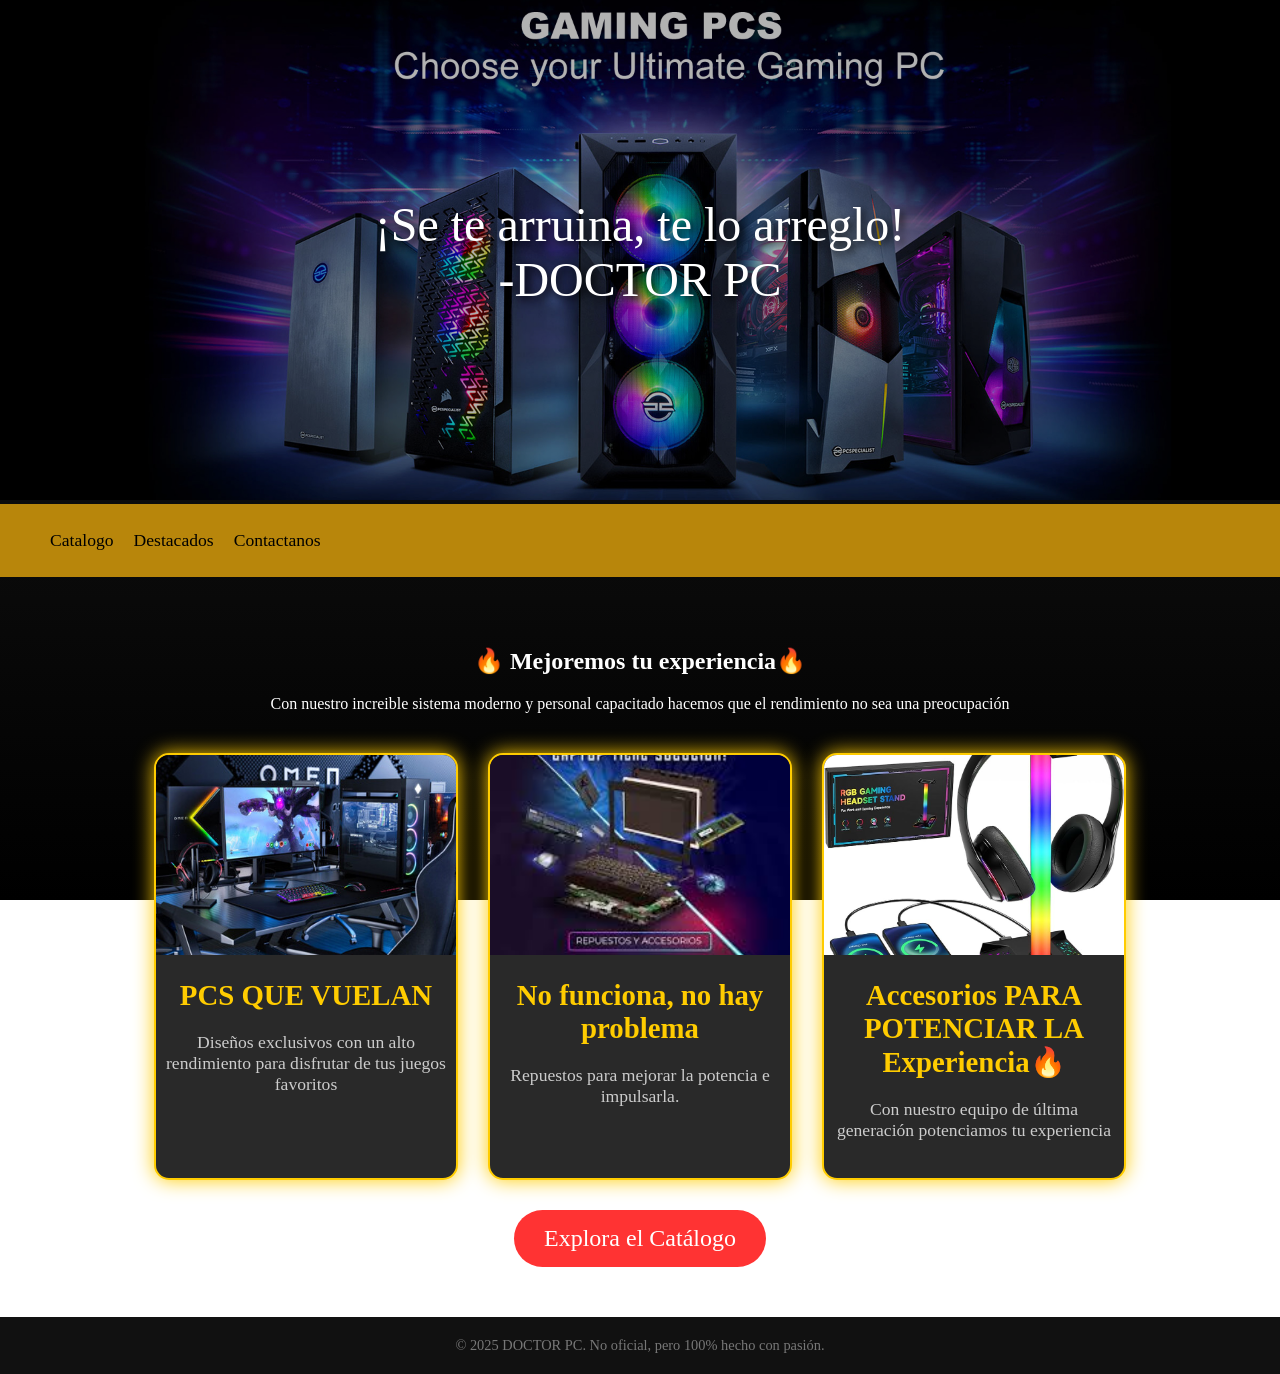
<file: index.html>
<!DOCTYPE html>
<html lang="en">
<head>
    <meta charset="UTF-8">
    <meta name="viewport" content="width=device-width, initial-scale=1.0">
    <title>Más que un amigo!</title>
    <link rel="stylesheet" href="style.css">
</head>
<body>
    <header>
        
      </header>
    
      <div class="hero">
        <img src="bannerr.jpg" alt="PC">
        <div class="hero-text">¡Se te arruina, te lo arreglo! <br> -DOCTOR PC</div>
      </div>
      <div class="barras"><button onclick="abrir_cerrar_menu()" class="boton_menu" id="x"></button>
      </div>
      <nav id="menu" class="desplegable">
          <ul>
              <li><a href="Catalogo.html">Catalogo</a></li>
              <li><a href="Colecciones.html">Destacados</a></li>
              <li><a href="SobreNosotros.html">Contactanos</a></li>
              

          </ul>
      </nav>
    
      <section>
        <h2>🔥 Mejoremos tu experiencia🔥</h2>
        <p>Con nuestro increible sistema moderno y personal capacitado hacemos que el rendimiento no sea una preocupación</p>
    
        <div class="cards">
          <div class="card">
            <img src="img1.jpeg" alt="Gaming">
            <h3>PCS QUE VUELAN</h3>
            <p>Diseños exclusivos con un alto rendimiento para disfrutar de tus juegos favoritos</p>
          </div>
    
          <div class="card">
            <img src="repuestos.jpg" alt="repuestos">
            <h3>No funciona, no hay problema</h3>
            <p>Repuestos para mejorar la potencia e impulsarla.</p>
          </div>
    
          <div class="card">
            <img src="ACCESORIOSCOM.jpg" alt="Accesorios ">
            <h3>Accesorios PARA POTENCIAR LA Experiencia🔥</h3>
            <p>Con nuestro equipo de última generación potenciamos tu experiencia</p>
          </div>
        </div>
    
        <a href="Catalogo.html" class="btn">Explora el Catálogo</a>
      </section>
    
      <footer>
        © 2025 DOCTOR PC. No oficial, pero 100% hecho con pasión.
      </footer>
      <script src="main.js"></script>
    
</body>
</html>
</file>
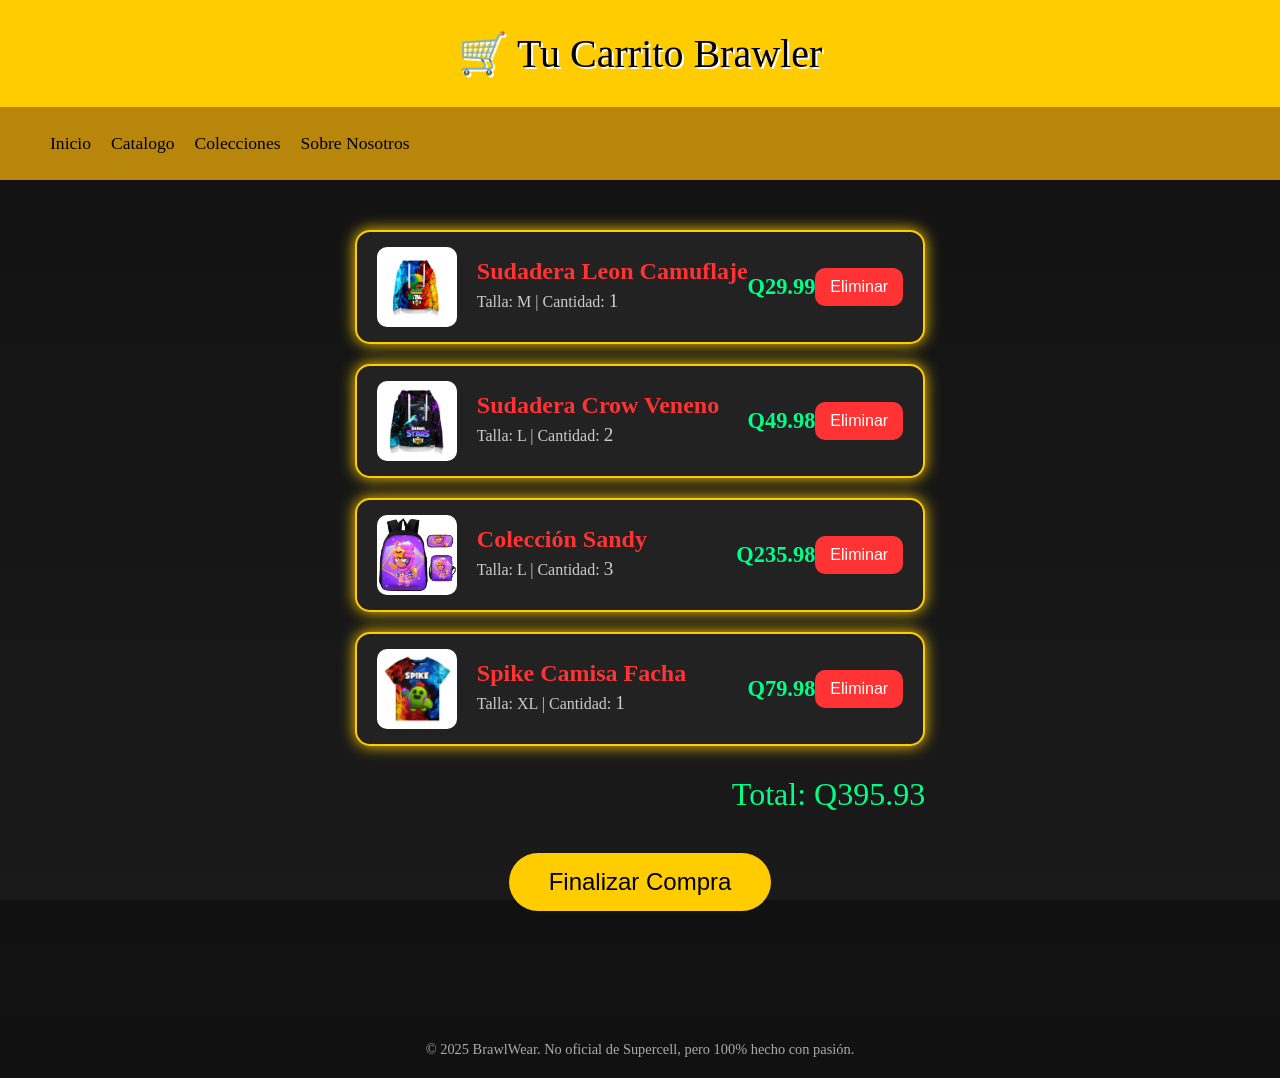
<file: carrito.html>
<!DOCTYPE html>
<html lang="en">
<head>
    <meta charset="UTF-8">
    <meta name="viewport" content="width=device-width, initial-scale=1.0">
    <title>Document</title>
    <link rel="stylesheet" href="style.css">
</head>
<style>
    body {
      margin: 0;
      font-family: 'Bangers', cursive;
      background: linear-gradient(to bottom, #111, #1a1a1a);
      color: white;
    }

    header {
      background: #ffcc00;
      color: #000;
      text-align: center;
      padding: 30px 20px;
      font-size: 2.5em;
      text-shadow: 2px 2px #fff;
    }

    .carrito {
      max-width: 1000px;
      margin: 50px auto;
      padding: 0 20px;
    }

    .item {
      display: flex;
      align-items: center;
      justify-content: space-between;
      background: #222;
      border: 2px solid #ffcc00;
      padding: 15px 20px;
      border-radius: 15px;
      margin-bottom: 20px;
      box-shadow: 0 0 15px #ffcc00;
    }

    .item img {
      width: 80px;
      height: 80px;
      border-radius: 10px;
    }

    .detalle {
      flex-grow: 1;
      margin-left: 20px;
      text-align: left;
    }

    .detalle h3 {
      margin: 0;
      color: #ff3333;
      font-size: 1.5em;
    }

    .detalle p {
      margin: 5px 0;
      font-size: 1em;
      color: #ccc;
    }

    .precio {
      font-size: 1.4em;
      font-weight: bold;
      color: #00ff88;
    }

    .cantidad {
      margin-right: 20px;
      font-size: 1.2em;
    }

    .eliminar {
      background: #ff3333;
      border: none;
      color: white;
      padding: 10px 15px;
      font-size: 1em;
      border-radius: 10px;
      cursor: pointer;
      transition: background 0.3s;
    }

    .eliminar:hover {
      background: #cc0000;
    }

    .total {
      text-align: right;
      font-size: 2em;
      margin-top: 30px;
      color: #00ff88;
    }

    .boton-finalizar {
      display: block;
      margin: 40px auto 0;
      padding: 15px 40px;
      font-size: 1.5em;
      background: #ffcc00;
      color: #000;
      border: none;
      border-radius: 50px;
      cursor: pointer;
      transition: background 0.3s;
    }

    .boton-finalizar:hover {
      background: #ffaa00;
    }

    footer {
      margin-top: 60px;
      padding: 20px;
      text-align: center;
      background: #111;
      color: #aaa;
    }
  </style>
<body>
    <header>
        🛒 Tu Carrito Brawler
      </header>
    <div class="barras"><button onclick="abrir_cerrar_menu()" class="boton_menu" id="x"></button>
    </div>
    <nav id="menu" class="desplegable">
        <ul>
            <li><a href="index.html">Inicio</a></li>
            <li><a href="Catalogo.html">Catalogo</a></li>
            <li><a href="Colecciones.html">Colecciones</a></li>
            <li><a href="SobreNosotros.html">Sobre Nosotros</a></li>

        </ul>
    </nav>
    <section class="carrito">

        <div class="item">
          <img src="leon_brawl_stars_hoodie_2.jpg" alt="Leon Hoodie">
          <div class="detalle">
            <h3>Sudadera Leon Camuflaje</h3>
            <p>Talla: M | Cantidad: <span class="cantidad">1</span></p>
          </div>
          <div class="precio">Q29.99</div>
          <button class="eliminar">Eliminar</button>
        </div>
      
        <div class="item">
          <img src="hoodie crow.jpg" alt="Crow Tee">
          <div class="detalle">
            <h3>Sudadera Crow Veneno</h3>
            <p>Talla: L | Cantidad: <span class="cantidad">2</span></p>
          </div>
          <div class="precio">Q49.98</div>
          <button class="eliminar">Eliminar</button>
        </div>
        <div class="item">
            <img src="coleccion de sandy.webp" alt="Crow Tee">
            <div class="detalle">
              <h3>Colección Sandy</h3>
              <p>Talla: L | Cantidad: <span class="cantidad">3</span></p>
            </div>
            <div class="precio">Q235.98</div>
            <button class="eliminar">Eliminar</button>
          </div>
          <div class="item">
            <img src="spike camisa.jpg" alt="Crow Tee">
            <div class="detalle">
              <h3>Spike Camisa Facha</h3>
              <p>Talla: XL | Cantidad: <span class="cantidad">1</span></p>
            </div>
            <div class="precio">Q79.98</div>
            <button class="eliminar">Eliminar</button>
          </div>
      
        <div class="total">
          Total: Q395.93
        </div>
      
        <button class="boton-finalizar">Finalizar Compra</button>
      
      </section>
      
      <footer>
        © 2025 BrawlWear. No oficial de Supercell, pero 100% hecho con pasión.
      </footer>
    <script src="main.js"></script>
</body>
</html>
</file>
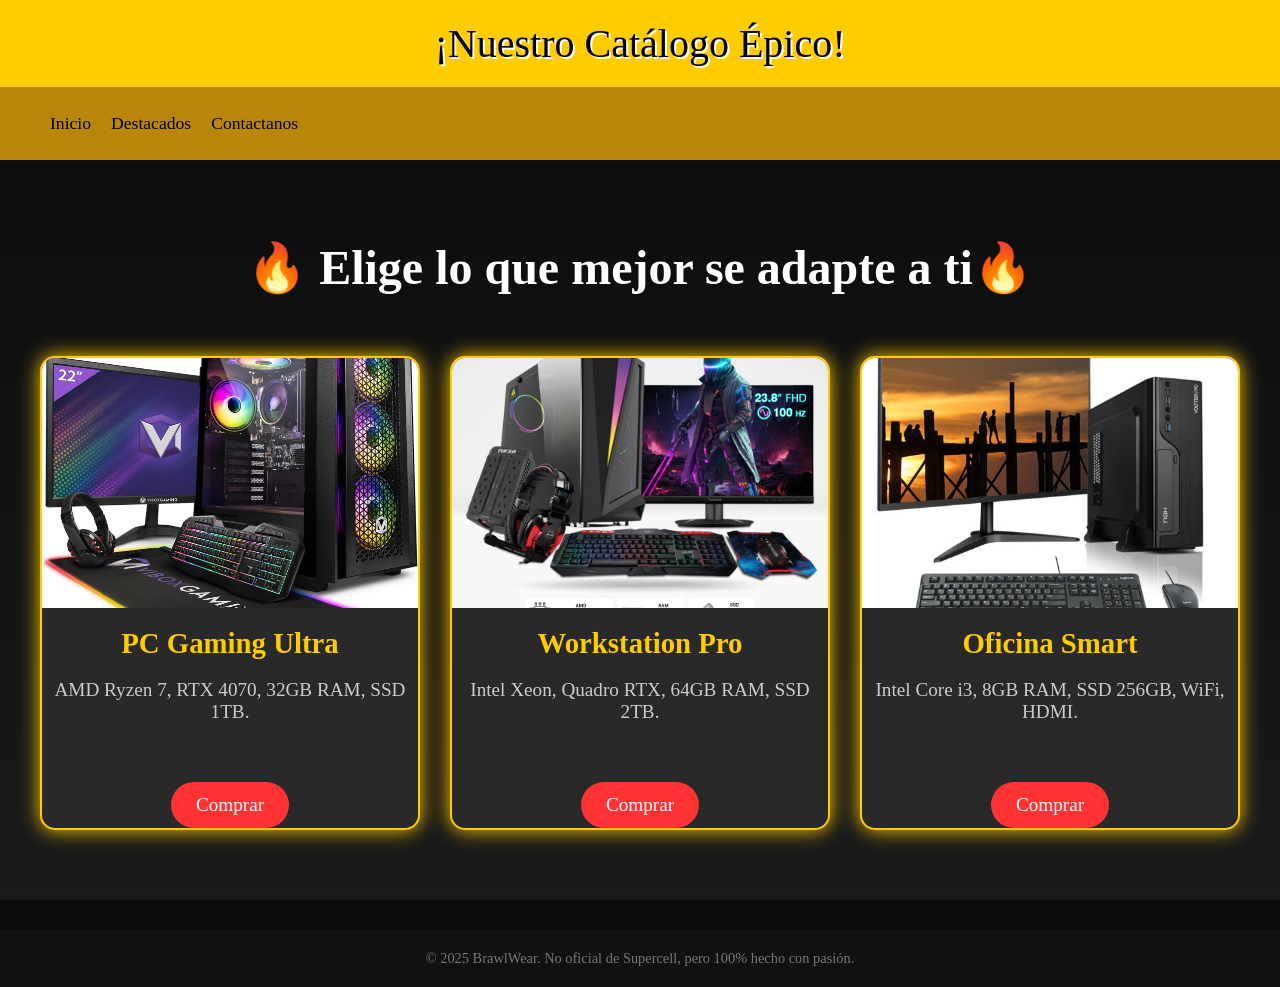
<file: Catalogo.html>
<!DOCTYPE html>
<html lang="en">
<head>
    <meta charset="UTF-8">
    <meta name="viewport" content="width=device-width, initial-scale=1.0">
    <title>>Catálogo | Tienda de Computadoras</title>
    <link rel="stylesheet" href="style.css">
    <style>
        body {
          margin: 0;
          font-family: 'Bangers', cursive;
          background: linear-gradient(#0a0a0a, #1a1a1a);
          color: #fff;
        }
    
        header {
          background: #ffcc00;
          padding: 20px;
          text-align: center;
          color: #000;
          font-size: 2.5em;
          text-shadow: 2px 2px #fff;
        }
    
        section {
          padding: 40px 20px;
          text-align: center;
        }
    
        h1 {
          margin-bottom: 40px;
          font-size: 3em;
        }
    
        .catalogo {
          display: grid;
          grid-template-columns: repeat(auto-fit, minmax(250px, 1fr));
          gap: 30px;
          padding: 20px;
        }
    
        .producto {
          background: #292929;
          border: 2px solid #ffcc00;
          border-radius: 15px;
          overflow: hidden;
          box-shadow: 0 0 20px #ffcc00;
          transition: transform 0.3s;
        }
    
        .producto:hover {
          transform: scale(1.05);
        }
    
        .producto img {
          width: 100%;
          height: 250px;
          object-fit: cover;
        }
    
        .producto h3 {
          margin: 15px 0;
          color: #ffcc00;
          font-size: 1.8em;
        }
    
        .producto p {
          font-size: 1.2em;
          padding: 0 10px 20px;
          color: #ccc;
        }
    
        .btn {
          display: inline-block;
          margin-top: 20px;
          padding: 12px 25px;
          background: #ff3333;
          color: white;
          font-size: 1.2em;
          border-radius: 50px;
          text-decoration: none;
          transition: background 0.3s;
        }
    
        .btn:hover {
          background: #cc0000;
        }
    
        footer {
          background: #111;
          color: #777;
          text-align: center;
          padding: 20px;
          font-size: 0.9em;
          margin-top: 40px;
        }
      </style>
</head>
<body>
   
      <header>
        ¡Nuestro Catálogo Épico!
      </header>
      <div class="barras"><button onclick="abrir_cerrar_menu()" class="boton_menu" id="x"></button>
      </div>
      <nav id="menu" class="desplegable">
          <ul>
            <li><a href="index.html">Inicio</a></li>
            <li><a href="Colecciones.html">Destacados</a></li>
            <li><a href="SobreNosotros.html">Contactanos</a></li>

          </ul>
      </nav>
      
      <section>
        <h1>🔥 Elige lo que mejor se adapte a ti🔥</h1>
      
        <div class="catalogo">
      
          <div class="producto">
            <img src="pcgamer.jpg" alt="PC GAMING">
            <h3>PC Gaming Ultra</h3>
            <p>AMD Ryzen 7, RTX 4070, 32GB RAM, SSD 1TB.</p>
            <a href="#" class="btn">Comprar</a>
          </div>
      
          <div class="producto">
            <img src="design.png" alt="Camiseta Spike">
            <h3>Workstation Pro</h3>
            <p>Intel Xeon, Quadro RTX, 64GB RAM, SSD 2TB.</p>
            <a href="#" class="btn">Comprar</a>
          </div>
      
          <div class="producto">
            <img src="oficina.jpg" alt="Hoodie Crow">
            <h3>Oficina Smart</h3>
            <p>Intel Core i3, 8GB RAM, SSD 256GB, WiFi, HDMI.</p>
            <a href="#" class="btn">Comprar</a>
          </div>
      
          
      
          
      
        </div>
      
      </section>
      <footer>
        © 2025 BrawlWear. No oficial de Supercell, pero 100% hecho con pasión.
      </footer>
      <script src="main.js"></script>
      
    
</body>
</html>
</file>
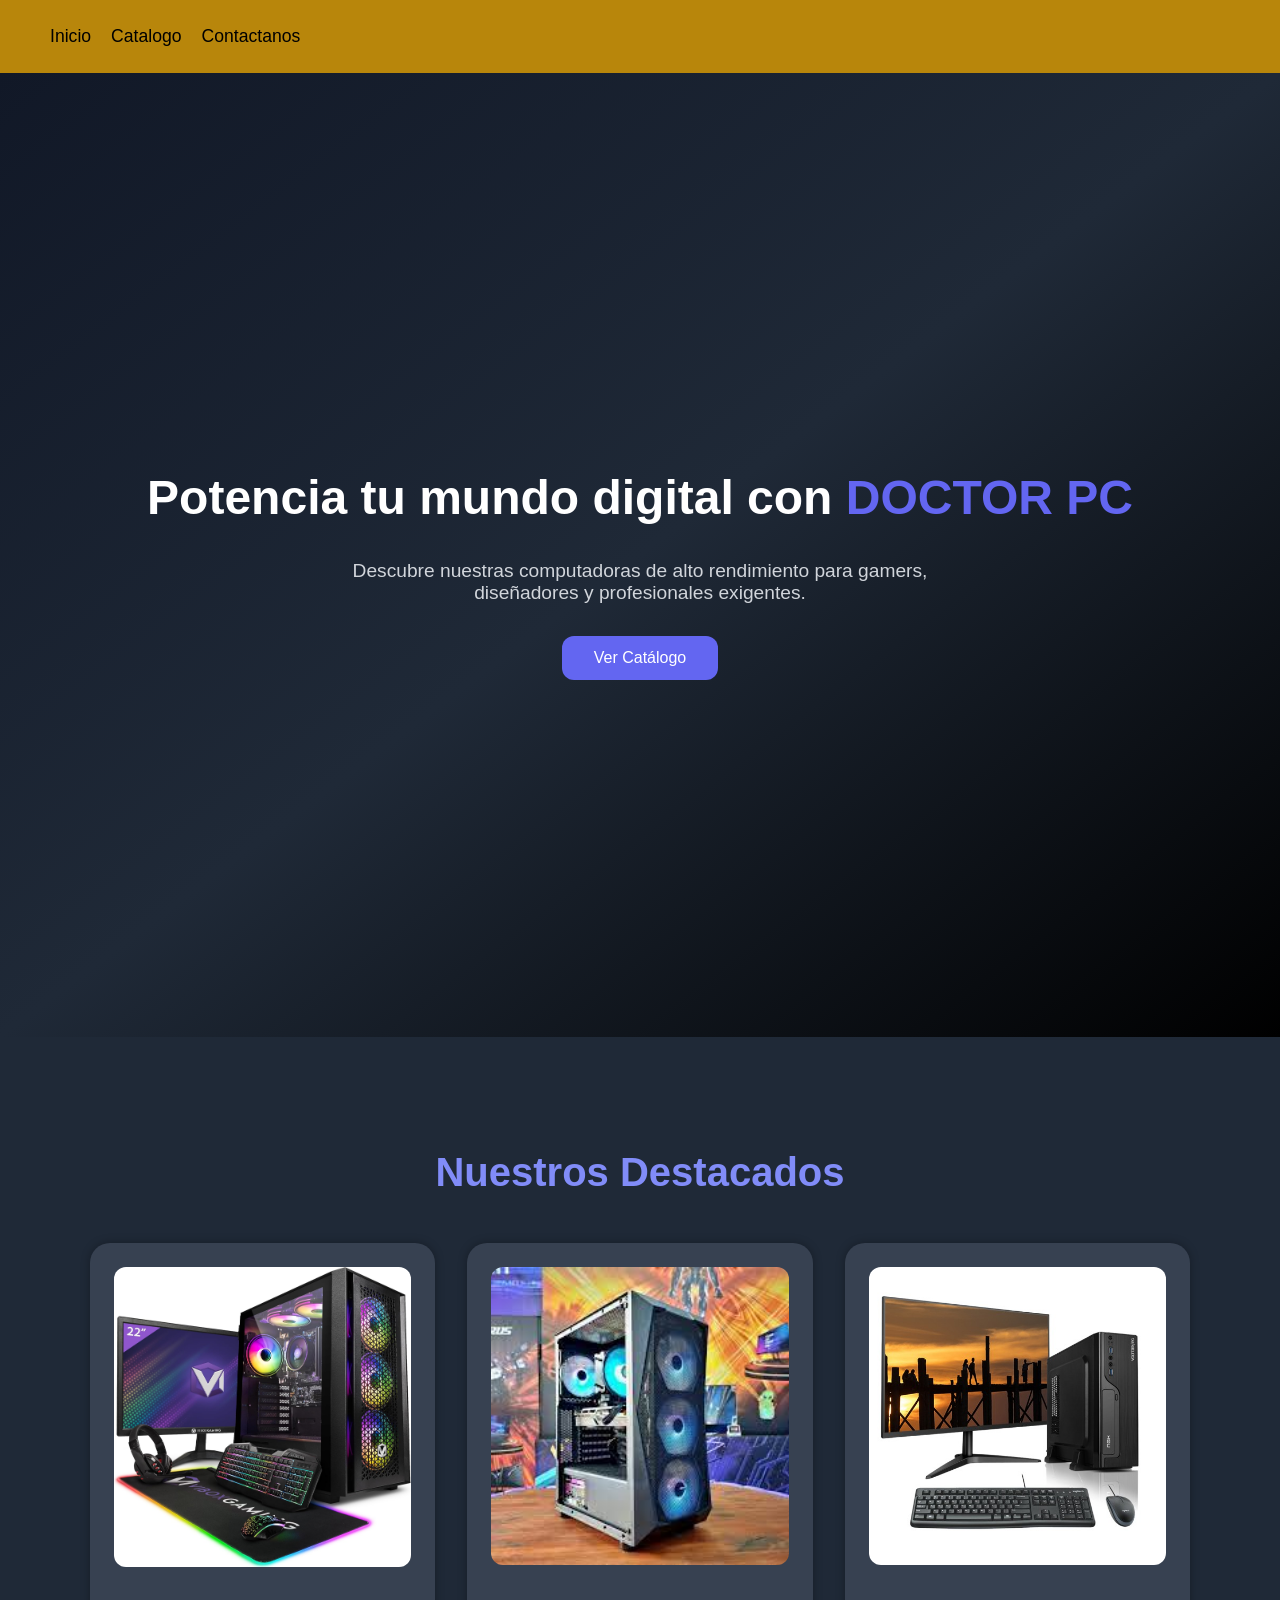
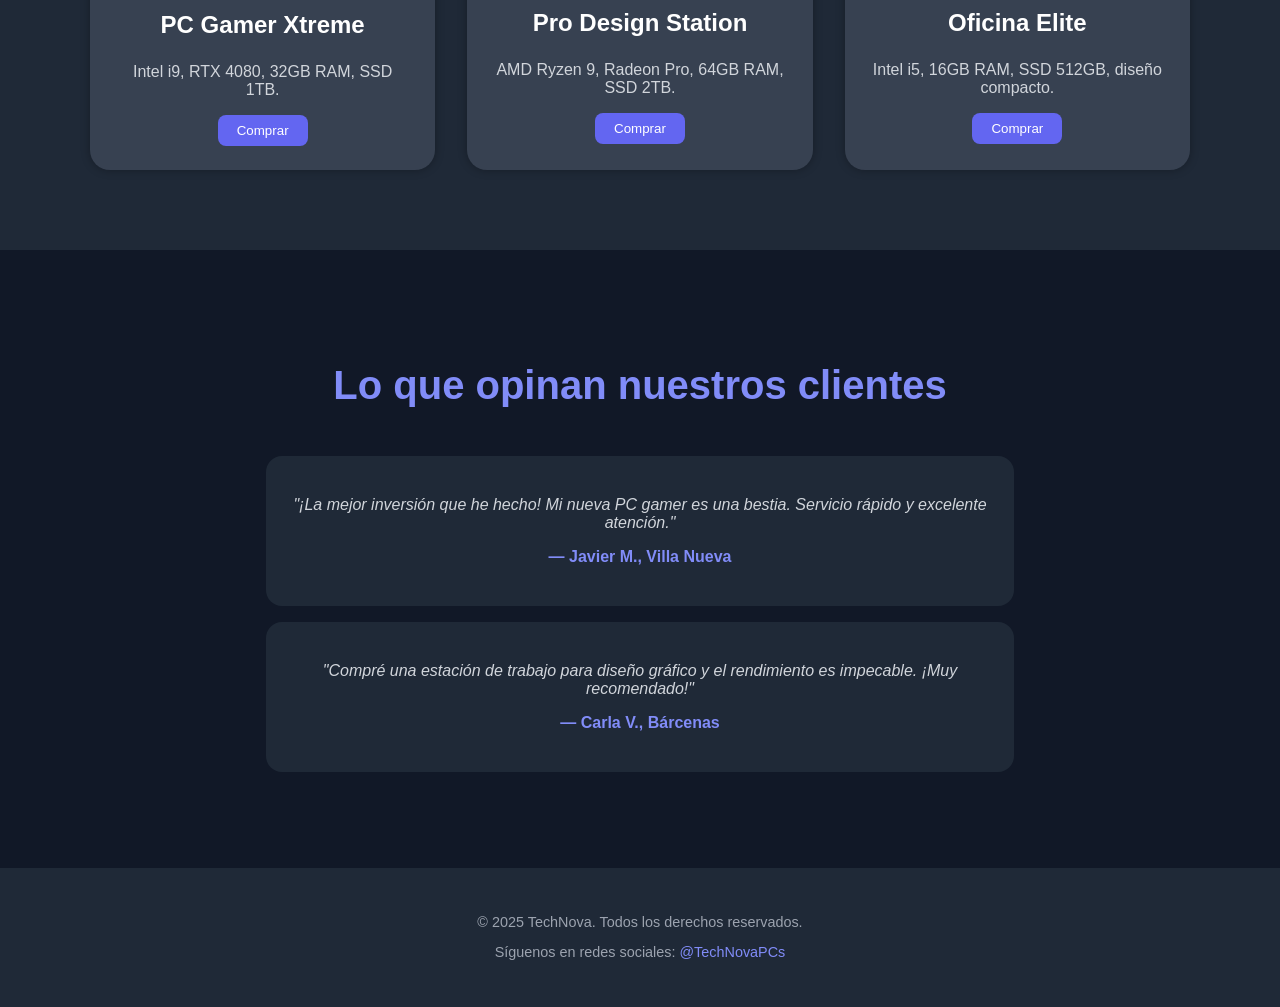
<file: Colecciones.html>
<!DOCTYPE html>
<html lang="en">
<head>
    <meta charset="UTF-8">
    <meta name="viewport" content="width=device-width, initial-scale=1.0">
    <title>Colecciones Especiales - BrawlWear</title>
    <link rel="stylesheet" href="style.css">
    <style>
      body {
        margin: 0;
        font-family: 'Poppins', sans-serif;
        background-color: #111827;
        color: #ffffff;
      }
  
      /* Hero Section */
      .hero {
        background: linear-gradient(to bottom right, #111827, #1f2937, #000000);
        min-height: 100vh;
        display: flex;
        flex-direction: column;
        justify-content: center;
        align-items: center;
        text-align: center;
        padding: 2rem;
      }
  
      .hero h1 {
        font-size: 3rem;
        font-weight: 700;
        margin-bottom: 1rem;
      }
  
      .hero h1 span {
        color: #6366f1;
      }
  
      .hero p {
        font-size: 1.2rem;
        max-width: 600px;
        color: #d1d5db;
        margin-bottom: 2rem;
      }
  
      .hero a {
        background-color: #6366f1;
        padding: 0.8rem 2rem;
        color: white;
        border-radius: 0.75rem;
        text-decoration: none;
        transition: background 0.3s ease;
      }
  
      .hero a:hover {
        background-color: #4f46e5;
      }
  
      /* Productos */
      #productos {
        padding: 5rem 2rem;
        background-color: #1f2937;
        text-align: center;
      }
  
      #productos h2 {
        font-size: 2.5rem;
        color: #818cf8;
        margin-bottom: 3rem;
      }
  
      .product-grid {
        display: grid;
        gap: 2rem;
        grid-template-columns: repeat(auto-fit, minmax(280px, 1fr));
        max-width: 1100px;
        margin: 0 auto;
      }
  
      .product-card {
        background-color: #374151;
        border-radius: 1.25rem;
        padding: 1.5rem;
        transition: transform 0.3s ease;
        box-shadow: 0 0 10px rgba(0,0,0,0.3);
      }
  
      .product-card:hover {
        transform: scale(1.05);
      }
  
      .product-card img {
        width: 100%;
        border-radius: 0.75rem;
        margin-bottom: 1rem;
      }
  
      .product-card h3 {
        font-size: 1.5rem;
        color: white;
      }
  
      .product-card p {
        color: #d1d5db;
        margin: 0.5rem 0 1rem 0;
      }
  
      .product-card button {
        background-color: #6366f1;
        color: white;
        padding: 0.5rem 1.2rem;
        border: none;
        border-radius: 0.5rem;
        cursor: pointer;
      }
  
      .product-card button:hover {
        background-color: #4f46e5;
      }
  
      /* Testimonios */
      .testimonios {
        padding: 5rem 2rem;
        background-color: #111827;
        text-align: center;
      }
  
      .testimonios h2 {
        font-size: 2.5rem;
        color: #818cf8;
        margin-bottom: 3rem;
      }
  
      .testimonio {
        background-color: #1f2937;
        padding: 1.5rem;
        border-radius: 1rem;
        margin: 1rem auto;
        max-width: 700px;
        color: #d1d5db;
        font-style: italic;
      }
  
      .testimonio p:last-child {
        margin-top: 1rem;
        font-style: normal;
        font-weight: bold;
        color: #818cf8;
      }
  
      /* Footer */
      footer {
        background-color: #1f2937;
        padding: 2rem;
        text-align: center;
        color: #9ca3af;
      }
    </style>
</head>
<body>
    
      <div class="barras"><button onclick="abrir_cerrar_menu()" class="boton_menu" id="x"></button>
      </div>
      <nav id="menu" class="desplegable">
          <ul>
            <li><a href="index.html">Inicio</a></li>
            <li><a href="Catalogo.html">Catalogo</a></li>
            <li><a href="SobreNosotros.html">Contactanos</a></li>

          </ul>
      </nav>
      
      <section class="hero">
        <h1>Potencia tu mundo digital con <span>DOCTOR PC</span></h1>
        <p>Descubre nuestras computadoras de alto rendimiento para gamers, diseñadores y profesionales exigentes.</p>
        <a href="#productos">Ver Catálogo</a>
      </section>
    
      <!-- Productos -->
      <section id="productos">
        <h2>Nuestros Destacados</h2>
        <div class="product-grid">
          <!-- Producto 1 -->
          <div class="product-card">
            <img src="pcgamer.jpg" alt="PC Gamer Xtreme">
            <h3>PC Gamer Xtreme</h3>
            <p>Intel i9, RTX 4080, 32GB RAM, SSD 1TB.</p>
            <button>Comprar</button>
          </div>
          <!-- Producto 2 -->
          <div class="product-card">
            <img src="prodesign.jpg" alt="Pro Design Station">
            <h3>Pro Design Station</h3>
            <p>AMD Ryzen 9, Radeon Pro, 64GB RAM, SSD 2TB.</p>
            <button>Comprar</button>
          </div>
          <!-- Producto 3 -->
          <div class="product-card">
            <img src="oficina.jpg" alt="Oficina Elite">
            <h3>Oficina Elite</h3>
            <p>Intel i5, 16GB RAM, SSD 512GB, diseño compacto.</p>
            <button>Comprar</button>
          </div>
        </div>
      </section>
    
      <!-- Testimonios -->
      <section class="testimonios">
        <h2>Lo que opinan nuestros clientes</h2>
        <div class="testimonio">
          <p>"¡La mejor inversión que he hecho! Mi nueva PC gamer es una bestia. Servicio rápido y excelente atención."</p>
          <p>— Javier M., Villa Nueva</p>
        </div>
        <div class="testimonio">
          <p>"Compré una estación de trabajo para diseño gráfico y el rendimiento es impecable. ¡Muy recomendado!"</p>
          <p>— Carla V., Bárcenas</p>
        </div>
      </section>
    
      <!-- Footer -->
      <footer>
        <p>&copy; 2025 TechNova. Todos los derechos reservados.</p>
        <p>Síguenos en redes sociales: <span style="color:#818cf8;">@TechNovaPCs</span></p>
      </footer>
      <script src="main.js"></script>
    
</body>
</html>
</file>
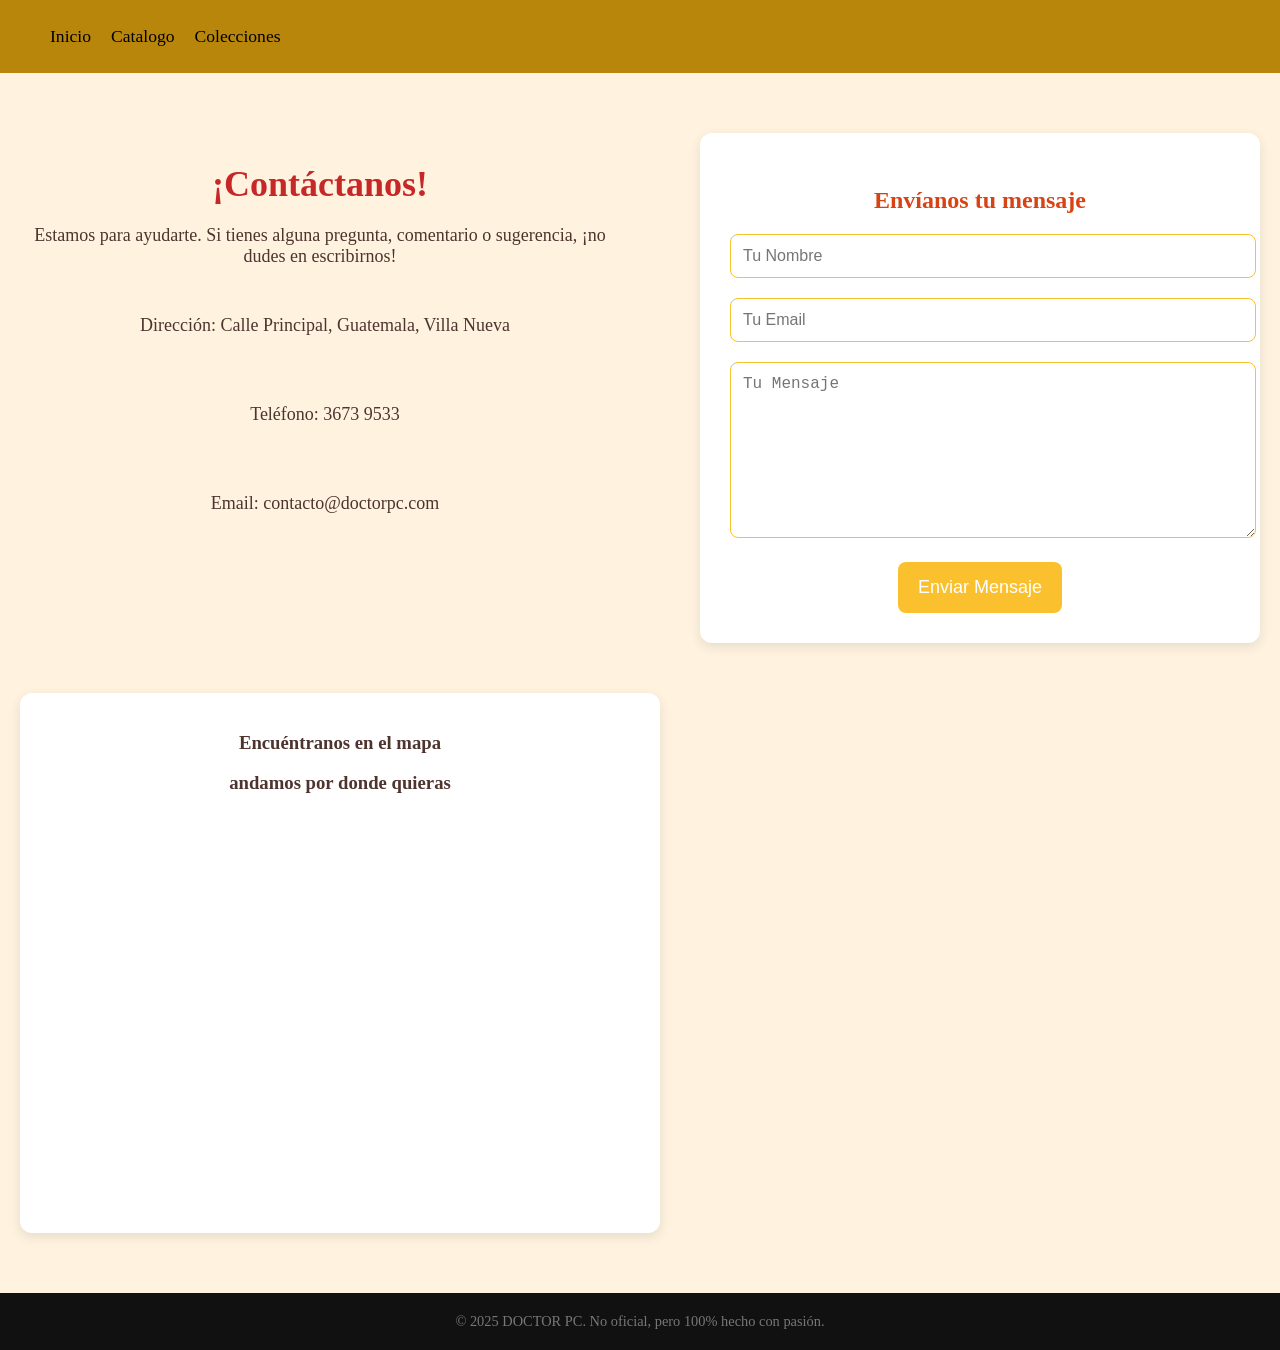
<file: SobreNosotros.html>
<!DOCTYPE html>
<html lang="en">
<head>
    <meta charset="UTF-8">
    <meta name="viewport" content="width=device-width, initial-scale=1.0">
    <title>Contactanos</title>
    <link rel="stylesheet" href="style.css">
    <style>
      .contactanos {
display: flex;
justify-content: space-between;
padding: 60px 20px;
background-color: #fff3e0;
color: #4e342e;
gap: 50px;
flex-wrap: wrap;
}

.contactanos h2 {
font-size: 36px;
color: #c62828;
margin-bottom: 20px;
text-align: center;
width: 100%;
}

.contactanos .contacto-info {
flex: 1 1 400px;
max-width: 600px;
}

.contactanos .contacto-info p {
font-size: 18px;
text-align: center;
margin-bottom: 30px;
}

.contactanos .info {
display: flex;
flex-direction: column;
align-items: center;
gap: 20px;
}

.contactanos .info div {
display: flex;
align-items: center;
gap: 10px;
}

.contactanos .info i {
font-size: 24px;
color: #c62828;
}

.contactanos .formulario {
flex: 1 1 400px;
max-width: 500px;
background-color: #fff;
border-radius: 12px;
padding: 30px;
box-shadow: 0 4px 12px rgba(0, 0, 0, 0.1);
}

.contactanos .formulario h3 {
font-size: 24px;
color: #d84315;
text-align: center;
margin-bottom: 20px;
}

.contactanos .formulario input, .contactanos .formulario textarea {
width: 100%;
padding: 12px;
margin-bottom: 20px;
border: 1px solid #fbc02d;
border-radius: 8px;
font-size: 16px;
outline: none;
}

.contactanos .formulario textarea {
height: 150px;
}

.contactanos .formulario .submit-btn {
background-color: #fbc02d;
color: #fff;
padding: 15px 20px;
border: none;
border-radius: 8px;
font-size: 18px;
cursor: pointer;
transition: background-color 0.3s;
}

.contactanos .formulario .submit-btn:hover {
background-color: #d84315;
}

/* Mapa interactivo */
.mapa {
flex: 1 1 400px;
max-width: 600px;
background-color: #fff;
padding: 20px;
border-radius: 12px;
box-shadow: 0 4px 12px rgba(0, 0, 0, 0.1);
}

#map {
width: 100%;
height: 400px;
border-radius: 8px;
}

/* Animaciones */
.contacto-info, .formulario {
opacity: 0;
transform: translateY(30px);
animation: fadeInUp 1s forwards;
}

.contacto-info {
animation-delay: 0.3s;
}

.formulario {
animation-delay: 0.6s;
}

@keyframes fadeInUp {
to {
  opacity: 1;
  transform: translateY(0);
}
}

@media (max-width: 768px) {
.contactanos {
  flex-direction: column;
  text-align: center;
}
}
  </style>

</head>
<body>
    
    
    <div class="barras"><button onclick="abrir_cerrar_menu()" class="boton_menu" id="x"></button>
    </div>
    <nav id="menu" class="desplegable">
        <ul>
            <li><a href="index.html">Inicio</a></li>
            <li><a href="Catalogo.html">Catalogo</a></li>
            <li><a href="Colecciones.html">Colecciones</a></li>
            

        </ul>
    </nav>
    <section class="contactanos">
      <div class="contacto-info">
        <h2>¡Contáctanos!</h2>
        <p>Estamos para ayudarte. Si tienes alguna pregunta, comentario o sugerencia, ¡no dudes en escribirnos!</p>
        <div class="info">
          <div class="direccion">
            <i class="fas fa-map-marker-alt"></i>
            <p>Dirección: Calle Principal, Guatemala, Villa Nueva</p>
          </div>
          <div class="telefono">
            <i class="fas fa-phone-alt"></i>
            <p>Teléfono: 3673 9533</p>
          </div>
          <div class="email">
            <i class="fas fa-envelope"></i>
            <p>Email: contacto@doctorpc.com</p>
          </div>
        </div>
      </div>
    
      <div class="formulario">
        <h3>Envíanos tu mensaje</h3>
        <form action="#" method="POST" id="formularioContact">
          <input type="text" name="nombre" placeholder="Tu Nombre" required>
          <input type="email" name="email" placeholder="Tu Email" required>
          <textarea name="mensaje" placeholder="Tu Mensaje" required></textarea>
          <button type="submit" class="submit-btn">Enviar Mensaje</button>
        </form>
      </div>
    
      
      <div class="mapa">
        <h3>Encuéntranos en el mapa</h3>
        <h3>andamos por donde quieras</h3>
        <div id="map"></div>
      </div>
    </section>
      <footer>
        © 2025 DOCTOR PC. No oficial, pero 100% hecho con pasión.
      </footer>
      

    <script src="main.js"></script>
</body>
</html>
</file>
<file: style.css>
html, body{
    height: 100%;
    margin: 0;

}
*{
    margin: 0|;
    padding: 0|;
    box-sizing: border-box|;
}
body {
    margin: 0;
    font-family: 'Bangers', cursive;
    background: linear-gradient(#1b1b1b, #000);
    color: #fff;
    background-repeat: no-repeat;
    background-position: center center;
    background-size: cover;
    height: 100vh;
    background-attachment: fixed;
    display: flex;
    flex-direction: column;
}
  }


  header {
    
    background: #ffcc00;
    padding: 40px;
    text-align: center;
    color: #000;
    font-size: 2.5em;
    text-shadow: 2px 2px #fff;
  }

  .hero {
    position: relative;
    text-align: center;
    color: white;
  }

  .hero img {
    width: 100%;
    max-height: 500px;
    object-fit: cover;
    filter: brightness(0.7);
  }

  .hero-text {
    position: absolute;
    top: 50%;
    left: 50%;
    transform: translate(-50%, -50%);
    font-size: 3em;
    text-shadow: 3px 3px 8px #000;
  }

  section {
    padding: 50px 20px;
    text-align: center;
  }

  .cards {
    display: flex;
    flex-wrap: wrap;
    justify-content: center;
    gap: 30px;
    margin-top: 40px;
  }

  .card {
    background: #292929;
    border: 2px solid #ffcc00;
    border-radius: 15px;
    width: 300px;
    overflow: hidden;
    transition: transform 0.3s;
    box-shadow: 0 0 20px #ffcc00;
  }

  .card:hover {
    transform: scale(1.05);
  }

  .card img {
    width: 100%;
    height: 200px;
    object-fit: cover;
  }

  .card h3 {
    margin: 20px 0;
    font-size: 1.8em;
    color: #ffcc00;
  }

  .card p {
    padding: 0 10px 20px;
    font-size: 1.1em;
    color: #ccc;
  }

  .btn {
    display: inline-block;
    margin-top: 30px;
    padding: 15px 30px;
    background: #ff3333;
    color: white;
    font-size: 1.5em;
    border: none;
    border-radius: 50px;
    text-decoration: none;
    transition: background 0.3s;
  }

  .btn:hover {
    background: #cc0000;
  }

  footer {
    background: #111;
    color: #777;
    text-align: center;
    padding: 20px;
    font-size: 0.9em;
  }
  .barras{
    display: none;
}
.desplegable{
    background: #b8860b;
}
ul{
    display: flex;
    flex-direction: row;
}
ul li{
    padding: 10px;
    list-style: none;
}
ul li a{
    color: black;
    text-decoration: none;
    text-align: center;
    font-size: 1.1rem;
    

}
nav ul li:hover{
    background: palegoldenrod;
}
@media(max-width:850px){
    .barras{
        background-color: #b8860b;
        display: block;
    }
    .desplegable{
        background: none;
        transform: translate(-100%);
        transition: 0.5s;
        font-size: 1.5rem;
        width: 50%;
    }
    ul{
        display: flex;
        flex-direction: column;
        height: 350px;
    }
    a{
        padding: 0;

    }
    a{
        font-size: 1.5rem;
        padding: 20px 0px 20px 20px;
        display: block;
        text-align: left;

    }
    .boton_menu{
         background-image: url(./icono.png);
         background-color: #b8860b;
         background-repeat: no-repeat;
         height: 30px;
         width: 30px;
         background-size: 30px 30px;
         background-position: center;
    }
    button{
        margin: 5px;
        border: none;
        margin: 10px 10px 10px 20px;
    }
    .abrir_menu{
        background: rgba(156, 49, 49, 0.6);
        backdrop-filter: blur(2px);
        transform: translate(0%);
        width: 100%;
        transition: 0.5s;
    }
    .colocar_x{
        background-image: url(./icono.png);
        background-color: #1e1e1e;
        background-repeat: no-repeat;
        height: 30px;
        width: 30px;
        background-size: 30px 30px;
        background-position: center;
    }
}
@media (max-width: 500px){
    .desplegable{
        width: 100%;
        height: 350px;
        font-size: 1.6rem;
    }
</file>
